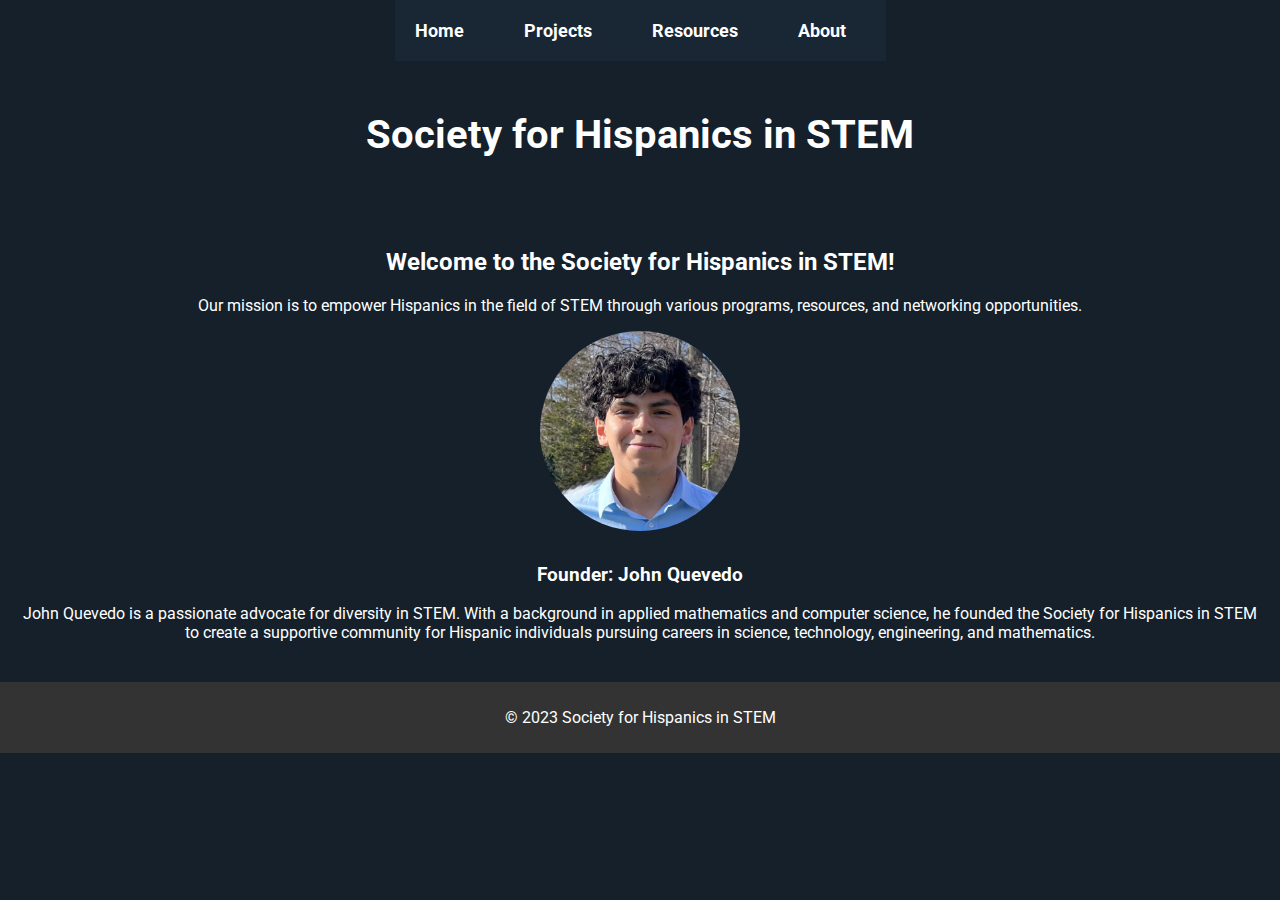
<file: index.html>
<!DOCTYPE html>
<html>
  <head>
    <title>Society for Hispanics in STEM</title>
    <link rel="preconnect" href="https://fonts.googleapis.com">
    <link rel="preconnect" href="https://fonts.gstatic.com" crossorigin>
    <link href="https://fonts.googleapis.com/css2?family=Roboto:wght@100&display=swap" rel="stylesheet">
    <link rel="stylesheet" href="main.css">
  </head>
  <body>
    <nav>
      <ul class="navbar">
        <li><a href="index">Home</a></li>
        <li><a href="projects.html">Projects</a></li>
        <li><a href="resources.html">Resources</a></li>
        <li><a href="contact.html">About</a></li>
      </ul>
    </nav>
    <h1>Society for Hispanics in STEM</h1>
    <main>
      <h2>Welcome to the Society for Hispanics in STEM!</h2>
      <p>Our mission is to empower Hispanics in the field of STEM through various programs, resources, and networking opportunities.</p>
      <!-- Add more content here as needed -->
      <div class="founder">
        <img src="john.png" alt="John Quevedo">
        <h3>Founder: John Quevedo</h3>
        <p>John Quevedo is a passionate advocate for diversity in STEM. With a background in applied mathematics and computer science, he founded the Society for Hispanics in STEM to create a supportive community for Hispanic individuals pursuing careers in science, technology, engineering, and mathematics.</p>
      </div>
    </main>
    <footer>
      <p>&copy; 2023 Society for Hispanics in STEM</p>
    </footer>
  </body>
</html>
</file>
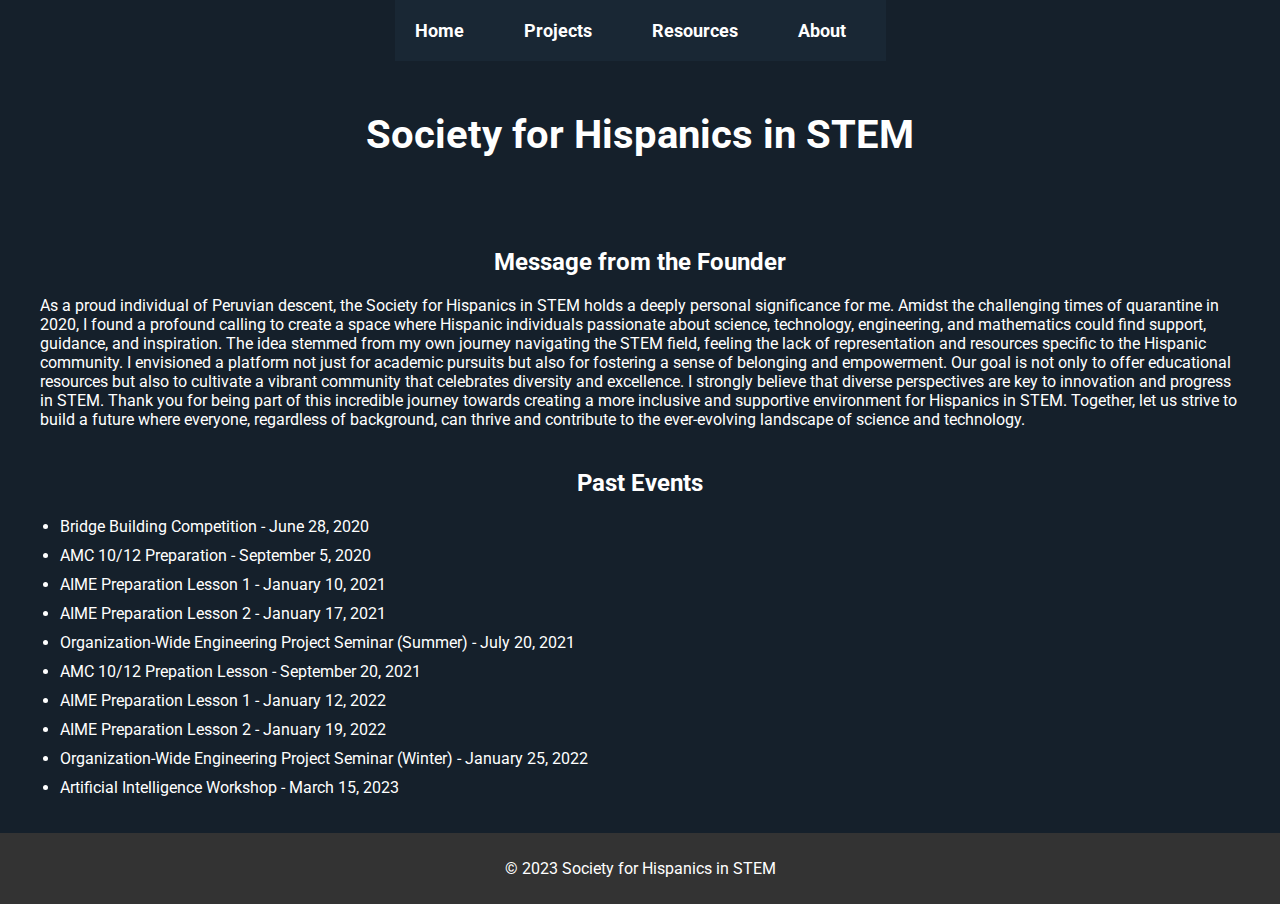
<file: contact.html>
<!DOCTYPE html>
<html>
  <head>
    <title>Society for Hispanics in STEM</title>
    <link rel="preconnect" href="https://fonts.googleapis.com">
    <link rel="preconnect" href="https://fonts.gstatic.com" crossorigin>
    <link href="https://fonts.googleapis.com/css2?family=Roboto:wght@100&display=swap" rel="stylesheet">
    <link rel="stylesheet" href="main.css">
  </head>
  <body>
    <nav>
      <ul class="navbar">
        <li><a href="index.html">Home</a></li>
        <li><a href="projects.html">Projects</a></li>
        <li><a href="resources.html">Resources</a></li>
        <li><a href="about.html">About</a></li>
      </ul>
    </nav>
    <h1>Society for Hispanics in STEM</h1>
    <main>
      <h2>Message from the Founder</h2>
        <div class="founder-message">
          <p>As a proud individual of Peruvian descent, the Society for Hispanics in STEM holds a deeply personal significance for me. Amidst the challenging times of quarantine in 2020, I found a profound calling to create a space where Hispanic individuals passionate about science, technology, engineering, and mathematics could find support, guidance, and inspiration. The idea stemmed from my own journey navigating the STEM field, feeling the lack of representation and resources specific to the Hispanic community. I envisioned a platform not just for academic pursuits but also for fostering a sense of belonging and empowerment. Our goal is not only to offer educational resources but also to cultivate a vibrant community that celebrates diversity and excellence. I strongly believe that diverse perspectives are key to innovation and progress in STEM. Thank you for being part of this incredible journey towards creating a more inclusive and supportive environment for Hispanics in STEM. Together, let us strive to build a future where everyone, regardless of background, can thrive and contribute to the ever-evolving landscape of science and technology.</p>
        </div>
        </div>
    
        <div class="event-list">
          <h2>Past Events</h2>
          <ul>
            <li>Bridge Building Competition - June 28, 2020</li>
            <li>AMC 10/12 Preparation - September 5, 2020</li>
            <li>AIME Preparation Lesson 1 - January 10, 2021</li>
            <li>AIME Preparation Lesson 2 - January 17, 2021</li>
            <li>Organization-Wide Engineering Project Seminar (Summer) - July 20, 2021</li>
            <li>AMC 10/12 Prepation Lesson - September 20, 2021</li>
            <li>AIME Preparation Lesson 1 - January 12, 2022</li>
            <li>AIME Preparation Lesson 2 - January 19, 2022</li>
            <li>Organization-Wide Engineering Project Seminar (Winter) - January 25, 2022</li>
            <li>Artificial Intelligence Workshop - March 15, 2023</li>
            <!-- Add more events here -->
          </ul>
        </div>
        <!-- Add more sections or content as needed -->
    </main>
    <footer>
      <p>&copy; 2023 Society for Hispanics in STEM</p>
    </footer>
  </body>
</html>
</file>
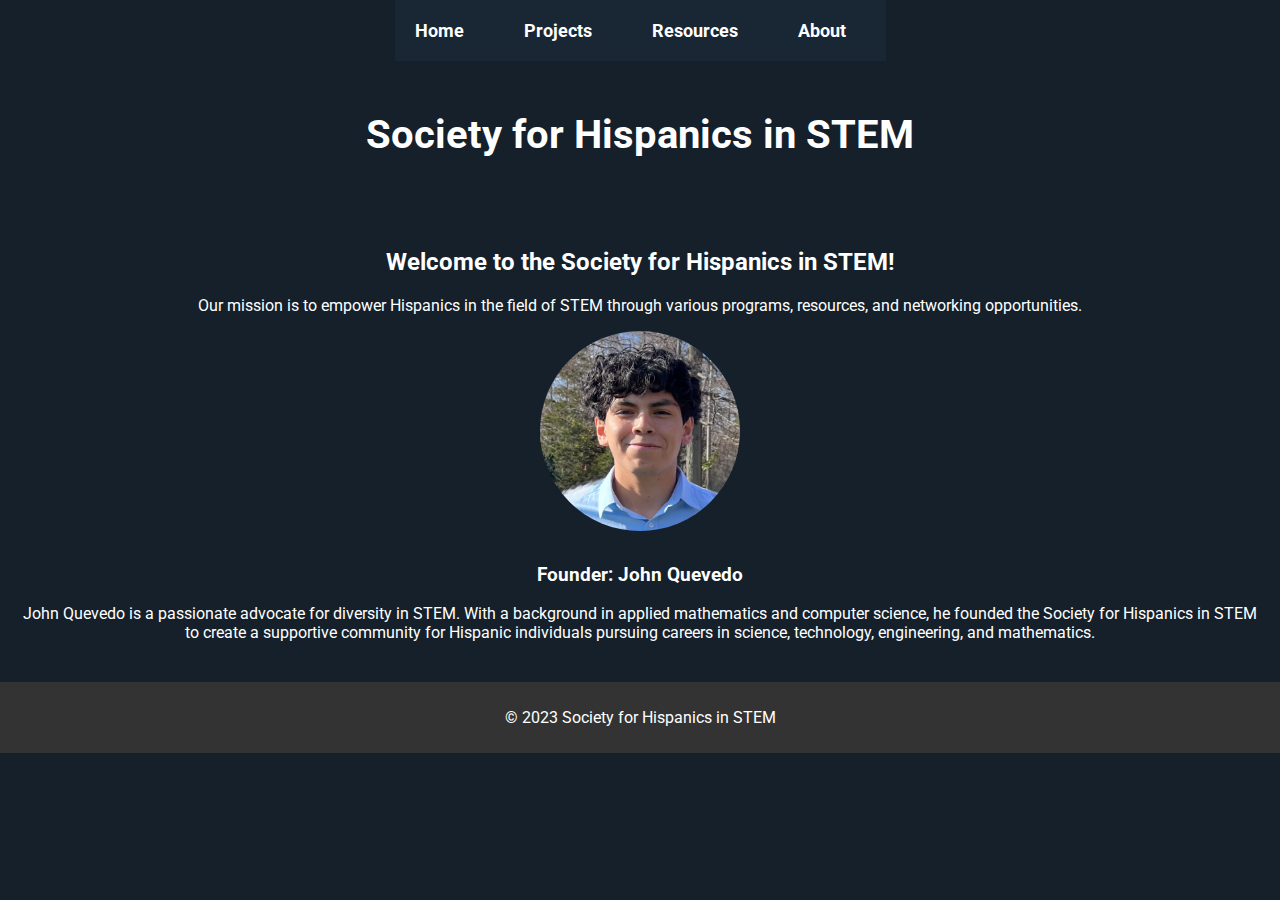
<file: home.html>
<!DOCTYPE html>
<html>
  <head>
    <title>Society for Hispanics in STEM</title>
    <link rel="preconnect" href="https://fonts.googleapis.com">
    <link rel="preconnect" href="https://fonts.gstatic.com" crossorigin>
    <link href="https://fonts.googleapis.com/css2?family=Roboto:wght@100&display=swap" rel="stylesheet">
    <link rel="stylesheet" href="main.css">
  </head>
  <body>
    <nav>
      <ul class="navbar">
        <li><a href="home.html">Home</a></li>
        <li><a href="projects.html">Projects</a></li>
        <li><a href="resources.html">Resources</a></li>
        <li><a href="contact.html">About</a></li>
      </ul>
    </nav>
    <h1>Society for Hispanics in STEM</h1>
    <main>
      <h2>Welcome to the Society for Hispanics in STEM!</h2>
      <p>Our mission is to empower Hispanics in the field of STEM through various programs, resources, and networking opportunities.</p>
      <!-- Add more content here as needed -->
      <div class="founder">
        <img src="john.png" alt="John Quevedo">
        <h3>Founder: John Quevedo</h3>
        <p>John Quevedo is a passionate advocate for diversity in STEM. With a background in applied mathematics and computer science, he founded the Society for Hispanics in STEM to create a supportive community for Hispanic individuals pursuing careers in science, technology, engineering, and mathematics.</p>
      </div>
    </main>
    <footer>
      <p>&copy; 2023 Society for Hispanics in STEM</p>
    </footer>
  </body>
</html>
</file>
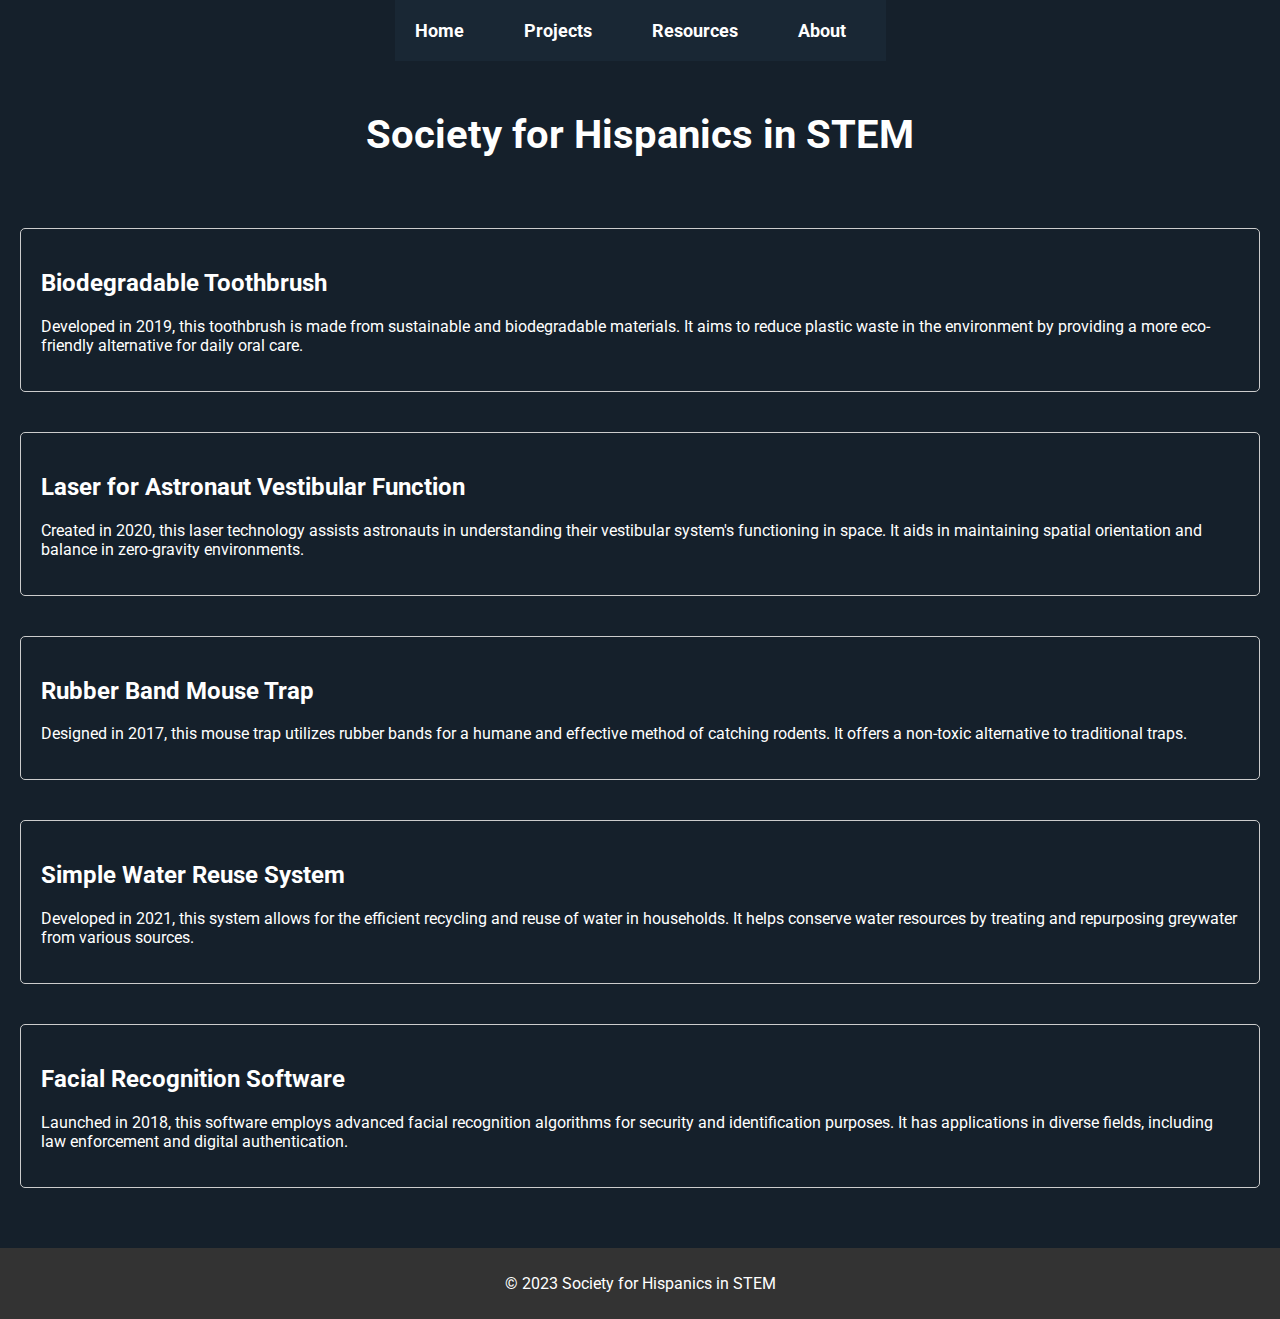
<file: projects.html>
<!DOCTYPE html>
<html>
  <head>
    <title>Society for Hispanics in STEM</title>
    <link rel="preconnect" href="https://fonts.googleapis.com">
    <link rel="preconnect" href="https://fonts.gstatic.com" crossorigin>
    <link href="https://fonts.googleapis.com/css2?family=Roboto:wght@100&display=swap" rel="stylesheet">
    <link rel="stylesheet" href="main.css">
  </head>
  <body>
    <nav>
      <ul class="navbar">
        <li><a href="home.html">Home</a></li>
        <li><a href="projects.html">Projects</a></li>
        <li><a href="resources.html">Resources</a></li>
        <li><a href="contact.html">About</a></li>
      </ul>
    </nav>
    <h1>Society for Hispanics in STEM</h1>
    <main>
      <div class="project">
        <h2>Biodegradable Toothbrush</h2>
        <p>Developed in 2019, this toothbrush is made from sustainable and biodegradable materials. It aims to reduce plastic waste in the environment by providing a more eco-friendly alternative for daily oral care.</p>
      </div>
  
      <div class="project">
        <h2>Laser for Astronaut Vestibular Function</h2>
        <p>Created in 2020, this laser technology assists astronauts in understanding their vestibular system's functioning in space. It aids in maintaining spatial orientation and balance in zero-gravity environments.</p>
      </div>
  
      <div class="project">
        <h2>Rubber Band Mouse Trap</h2>
        <p>Designed in 2017, this mouse trap utilizes rubber bands for a humane and effective method of catching rodents. It offers a non-toxic alternative to traditional traps.</p>
      </div>
  
      <div class="project">
        <h2>Simple Water Reuse System</h2>
        <p>Developed in 2021, this system allows for the efficient recycling and reuse of water in households. It helps conserve water resources by treating and repurposing greywater from various sources.</p>
      </div>
  
      <div class="project">
        <h2>Facial Recognition Software</h2>
        <p>Launched in 2018, this software employs advanced facial recognition algorithms for security and identification purposes. It has applications in diverse fields, including law enforcement and digital authentication.</p>
      </div>
      <!-- Add more projects here if needed -->
    </main>
    <footer>
      <p>&copy; 2023 Society for Hispanics in STEM</p>
    </footer>
  </body>
</html>
</file>
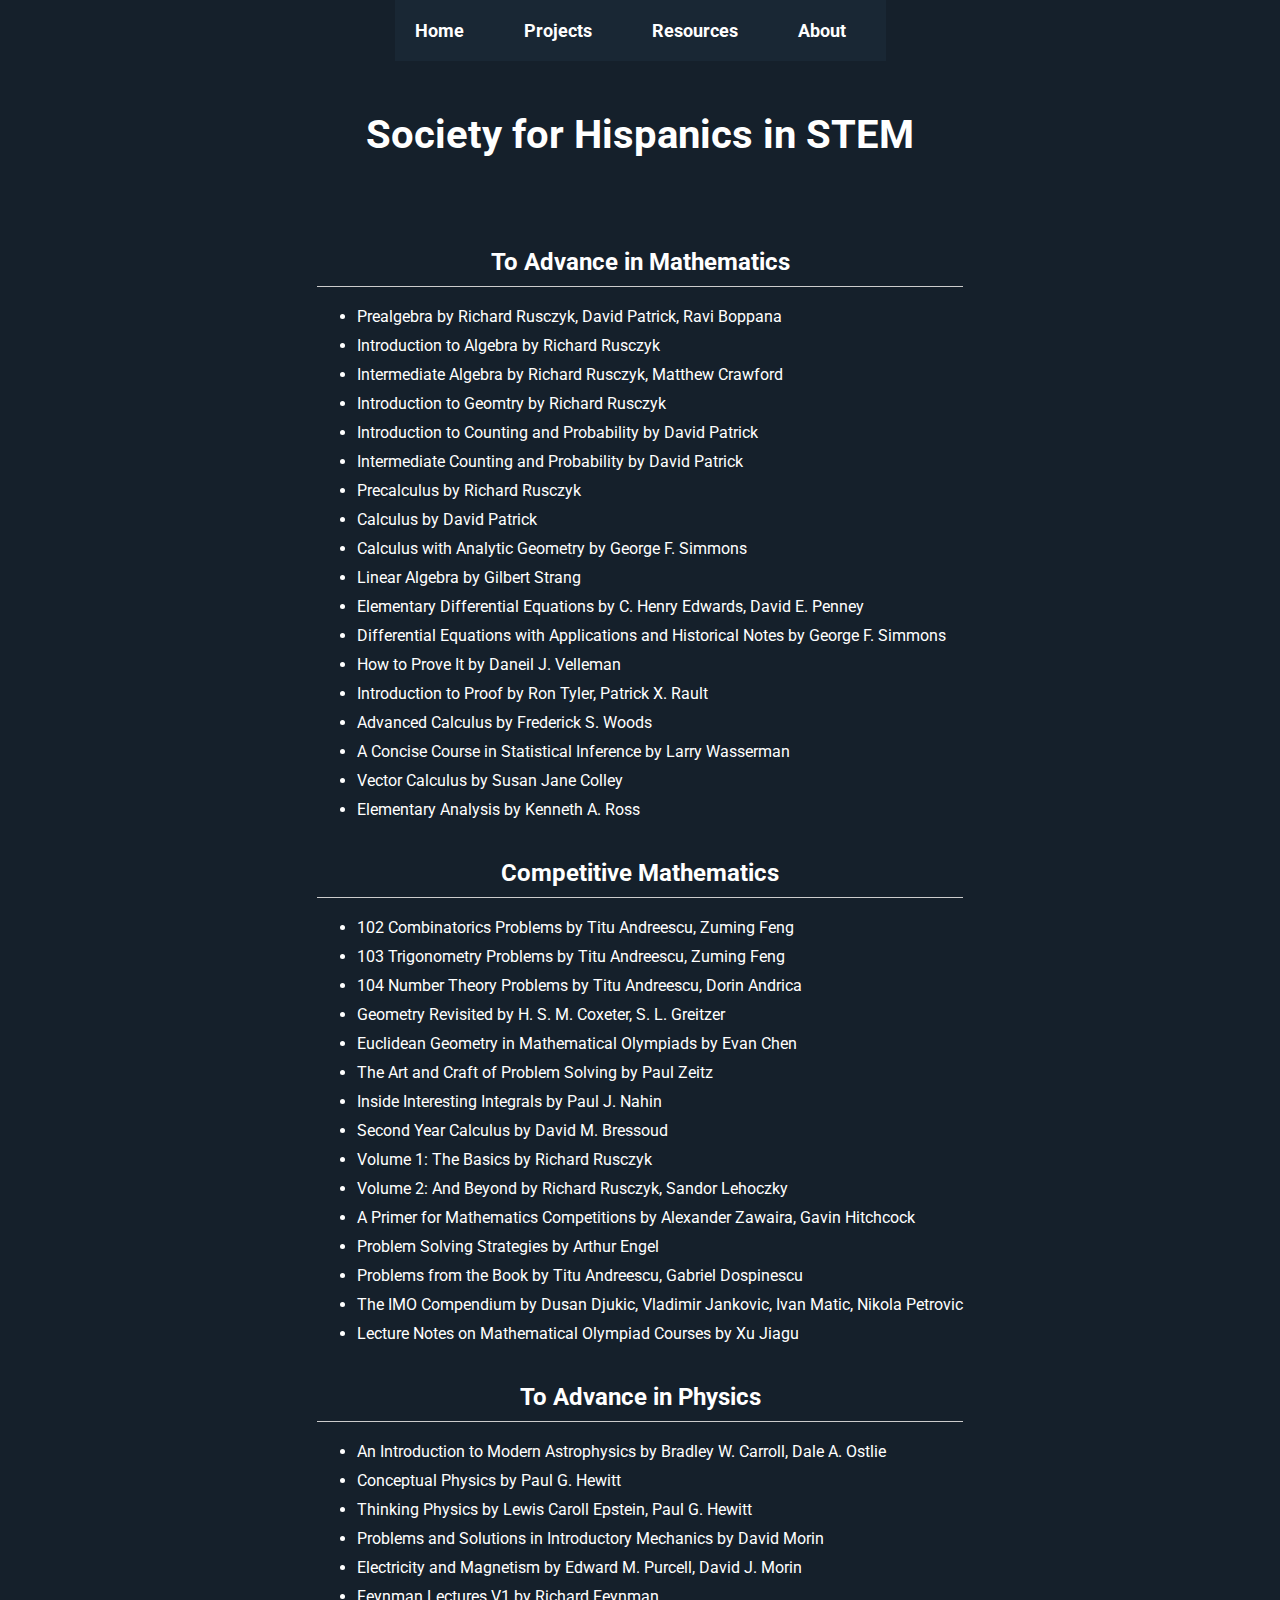
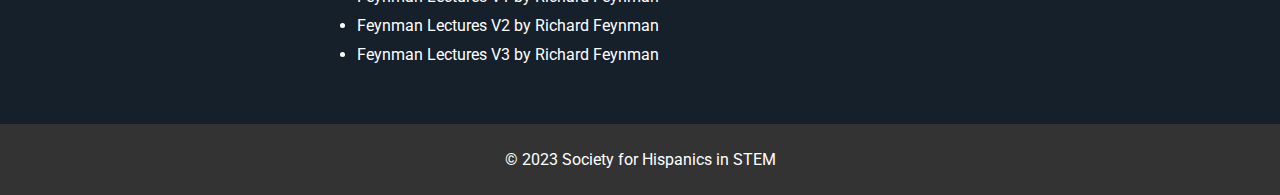
<file: resources.html>
<!DOCTYPE html>
<html>
  <head>
    <title>Society for Hispanics in STEM</title>
    <link rel="preconnect" href="https://fonts.googleapis.com">
    <link rel="preconnect" href="https://fonts.gstatic.com" crossorigin>
    <link href="https://fonts.googleapis.com/css2?family=Roboto:wght@100&display=swap" rel="stylesheet">
    <link rel="stylesheet" href="main.css">
  </head>
  <body>
    <nav>
      <ul class="navbar">
        <li><a href="home.html">Home</a></li>
        <li><a href="projects.html">Projects</a></li>
        <li><a href="resources.html">Resources</a></li>
        <li><a href="contact.html">About</a></li>
      </ul>
    </nav>
    <h1>Society for Hispanics in STEM</h1>
    <main>
      <div class="resource-category">
        <h2>To Advance in Mathematics</h2>
        <ul class="resource-list">
          <li>Prealgebra by Richard Rusczyk, David Patrick, Ravi Boppana</li>
          <li>Introduction to Algebra by Richard Rusczyk</li>
          <li>Intermediate Algebra by Richard Rusczyk, Matthew Crawford</li>
          <li>Introduction to Geomtry by Richard Rusczyk</li>
          <li>Introduction to Counting and Probability by David Patrick</li>
          <li>Intermediate Counting and Probability by David Patrick</li>
          <li>Precalculus by Richard Rusczyk</li>
          <li>Calculus by David Patrick</li>
          <li>Calculus with Analytic Geometry by George F. Simmons</li>
          <li>Linear Algebra by Gilbert Strang</li>
          <li>Elementary Differential Equations by C. Henry Edwards, David E. Penney</li>
          <li>Differential Equations with Applications and Historical Notes by George F. Simmons</li>
          <li>How to Prove It by Daneil J. Velleman</li>
          <li>Introduction to Proof by Ron Tyler, Patrick X. Rault</li>
          <li>Advanced Calculus by Frederick S. Woods</li>
          <li>A Concise Course in Statistical Inference by Larry Wasserman</li>
          <li>Vector Calculus by Susan Jane Colley</li>
          <li>Elementary Analysis by Kenneth A. Ross</li>
        </ul>
      </div>
  
      <div class="resource-category">
        <h2>Competitive Mathematics</h2>
        <ul class="resource-list">
          <li>102 Combinatorics Problems by Titu Andreescu, Zuming Feng</li>
          <li>103 Trigonometry Problems by Titu Andreescu, Zuming Feng</li>
          <li>104 Number Theory Problems by Titu Andreescu, Dorin Andrica</li>
          <li>Geometry Revisited by H. S. M. Coxeter, S. L. Greitzer</li>
          <li>Euclidean Geometry in Mathematical Olympiads by Evan Chen</li>
          <li>The Art and Craft of Problem Solving by Paul Zeitz</li>
          <li>Inside Interesting Integrals by Paul J. Nahin</li>
          <li>Second Year Calculus by David M. Bressoud</li>
          <li>Volume 1: The Basics by Richard Rusczyk</li>
          <li>Volume 2: And Beyond by Richard Rusczyk, Sandor Lehoczky</li>
          <li>A Primer for Mathematics Competitions by Alexander Zawaira, Gavin Hitchcock</li>
          <li>Problem Solving Strategies by Arthur Engel</li>
          <li>Problems from the Book by Titu Andreescu, Gabriel Dospinescu</li>
          <li>The IMO Compendium by Dusan Djukic, Vladimir Jankovic, Ivan Matic, Nikola Petrovic</li>
          <li>Lecture Notes on Mathematical Olympiad Courses by Xu Jiagu</li>
        </ul>
      </div>
  
      <div class="resource-category">
        <h2>To Advance in Physics</h2>
        <ul class="resource-list">
          <li>An Introduction to Modern Astrophysics by Bradley W. Carroll, Dale A. Ostlie</li>
          <li>Conceptual Physics by Paul G. Hewitt</li>
          <li>Thinking Physics by Lewis Caroll Epstein, Paul G. Hewitt</li>
          <li>Problems and Solutions in Introductory Mechanics by David Morin</li>
          <li>Electricity and Magnetism by Edward M. Purcell, David J. Morin</li>
          <li>Feynman Lectures V1 by Richard Feynman</li>
          <li>Feynman Lectures V2 by Richard Feynman</li>
          <li>Feynman Lectures V3 by Richard Feynman</li>
        </ul>
      </div>
    </main>
    <footer>
      <p>&copy; 2023 Society for Hispanics in STEM</p>
    </footer>
  </body>
</html>
</file>
<file: main.css>
body {
    font-family: 'Comic Neue', sans-serif;
    background-color: #15202B;
    color: #FFFFFF;
    display: flex;
    flex-direction: column;
    align-items: center;
  }
  
  .navbar {
    list-style-type: none;
    display: flex;
    justify-content: space-around;
    padding: 20px 0;
    background-color: #192734;
    width: 100%;
    margin: 0;
  }
  
  .navbar li {
    padding: 0 20px;
  }
  
  .navbar a {
    color: #FFFFFF;
    text-decoration: none;
    font-size: 18px;
    font-weight: 700;
  }
  
  .navbar a:hover {
    color: #1DA1F2;
  }
  
  h1 {
    margin: 50px 0;
    font-size: 2.5em;
  }
  
  button {
    background-color: #1DA1F2;
    border: none;
    color: white;
    padding: 15px 32px;
    text-align: center;
    text-decoration: none;
    display: inline-block;
    font-size: 16px;
    margin: 4px 2px;
    cursor: pointer;
    border-radius: 20px;
    font-weight: 700;
  }
  
  button:hover {
    background-color: #0c7b8b;
  }
  body {
    font-family: 'Roboto', sans-serif;
    margin: 0;
    padding: 0;
  }
  header {
    background-color: #f8f8f8;
    padding: 20px;
    text-align: center;
  }
  nav ul {
    list-style-type: none;
    margin: 0;
    padding: 0;
    text-align: center;
  }
  nav ul li {
    display: inline;
    margin-right: 20px;
  }
  nav ul li a {
    text-decoration: none;
    color: #333;
    font-weight: bold;
  }
  nav ul li a:hover {
    color: #555;
  }
  main {
    padding: 20px;
    text-align: center;
  }
  .founder {
    margin-bottom: 20px;
  }
  .founder img {
    width: 200px;
    height: 200px;
    border-radius: 50%;
    object-fit: cover;
    margin-bottom: 10px;
  }
  footer {
    background-color: #333;
    color: #fff;
    text-align: center;
    padding: 10px 0;
    position: bottom;
    bottom: 0;
    width: 100%;
  }
  .project {
    margin-bottom: 40px;
    text-align: left;
    padding: 20px;
    border: 1px solid #ccc;
    border-radius: 5px;
  }
  .resource-category {
    margin-bottom: 40px;
  }
  .resource-category h2 {
    border-bottom: 1px solid #ccc;
    padding-bottom: 10px;
  }
  .resource-list {
    margin-top: 20px;
  }
  .resource-list li {
    text-align: left;
    margin-bottom: 10px;
  }
  .founder-message {
    margin-bottom: 40px;
    text-align: left;
    padding-left: 20px;
    padding-right: 20px;
  }
  .event-list {
    margin-top: 20px;
  }
  .event-list li {
    text-align: left;
    margin-bottom: 10px;
  }
</file>
